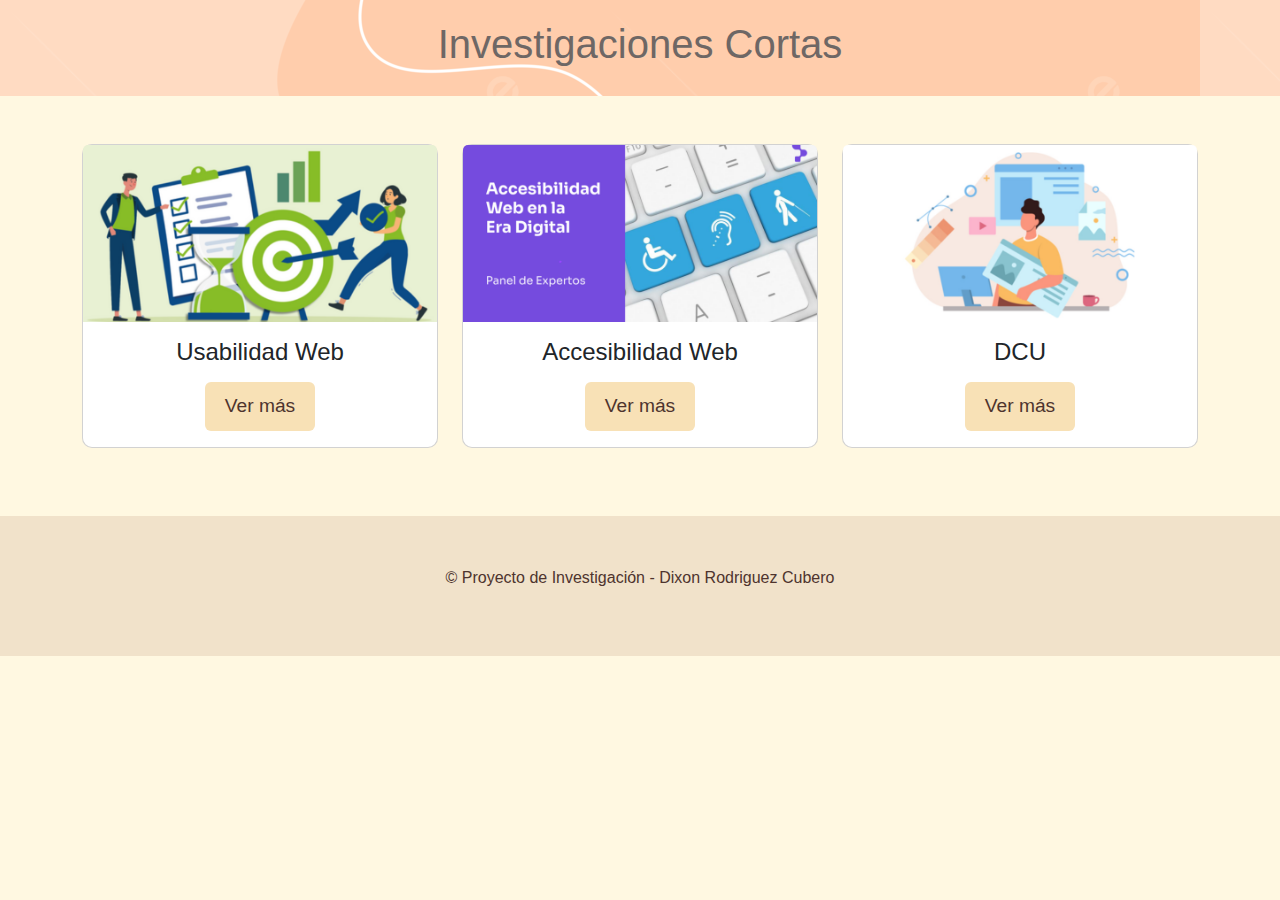
<file: index.html>
<!DOCTYPE html>
<html lang="es">
<head>
    <meta charset="UTF-8">
    <meta name="viewport" content="width=device-width, initial-scale=1.0">
    <title>Investigaciones - Inicio</title>
    <link rel="stylesheet" href="bootstrap/css/bootstrap.min.css">
    <link rel="stylesheet" href="https://cdn.jsdelivr.net/npm/bootstrap-icons@1.10.5/font/bootstrap-icons.css">
    <link rel="stylesheet" href="./css/estilos.css">
    
</head>
<body>
    <!-- Encabezado -->
    <header>
        <h1>Investigaciones Cortas</h1> 

    </header> 

    <section id="contenido" class="container my-5 text-center">
        <div class="row justify-content-center">
            <div class="col-md-4">
                <div class="card menu-card">
                    <img src="./imagenes/usabilidad.png" class="card-img-top" alt="...">
                    <div class="card-body">
                        <h5 class="card-title">Usabilidad Web</h5>
                        <a href="usabilidadWeb.html" class="btn btn-primary">Ver más</a>
                    </div>
                </div>
            </div>
            <div class="col-md-4">
                <div class="card menu-card">
                    <img src="./imagenes/accesbilidad.png" class="card-img-top" alt="...">
                    <div class="card-body">
                        <h5 class="card-title">Accesibilidad Web</h5>
                        <a href="accesibilidadWeb.html" class="btn btn-primary">Ver más</a>
                    </div>
                </div>
            </div>
            <div class="col-md-4">
                <div class="card menu-card">
                    <img src="./imagenes/dcu.png" class="card-img-top" alt="...">
                    <div class="card-body">
                        <h5 class="card-title">DCU</h5>
                        <a href="DCU.html" class="btn btn-primary">Ver más</a>
                    </div>
                </div>
            </div>
        </div>
    </section>


    <!-- Pie de página -->
    <footer>
        <p>&copy; Proyecto de Investigación - Dixon Rodriguez Cubero</p>
    </footer>

    <script src="bootstrap/js/bootstrap.min.js"></script>
</body>
</html>
</file>
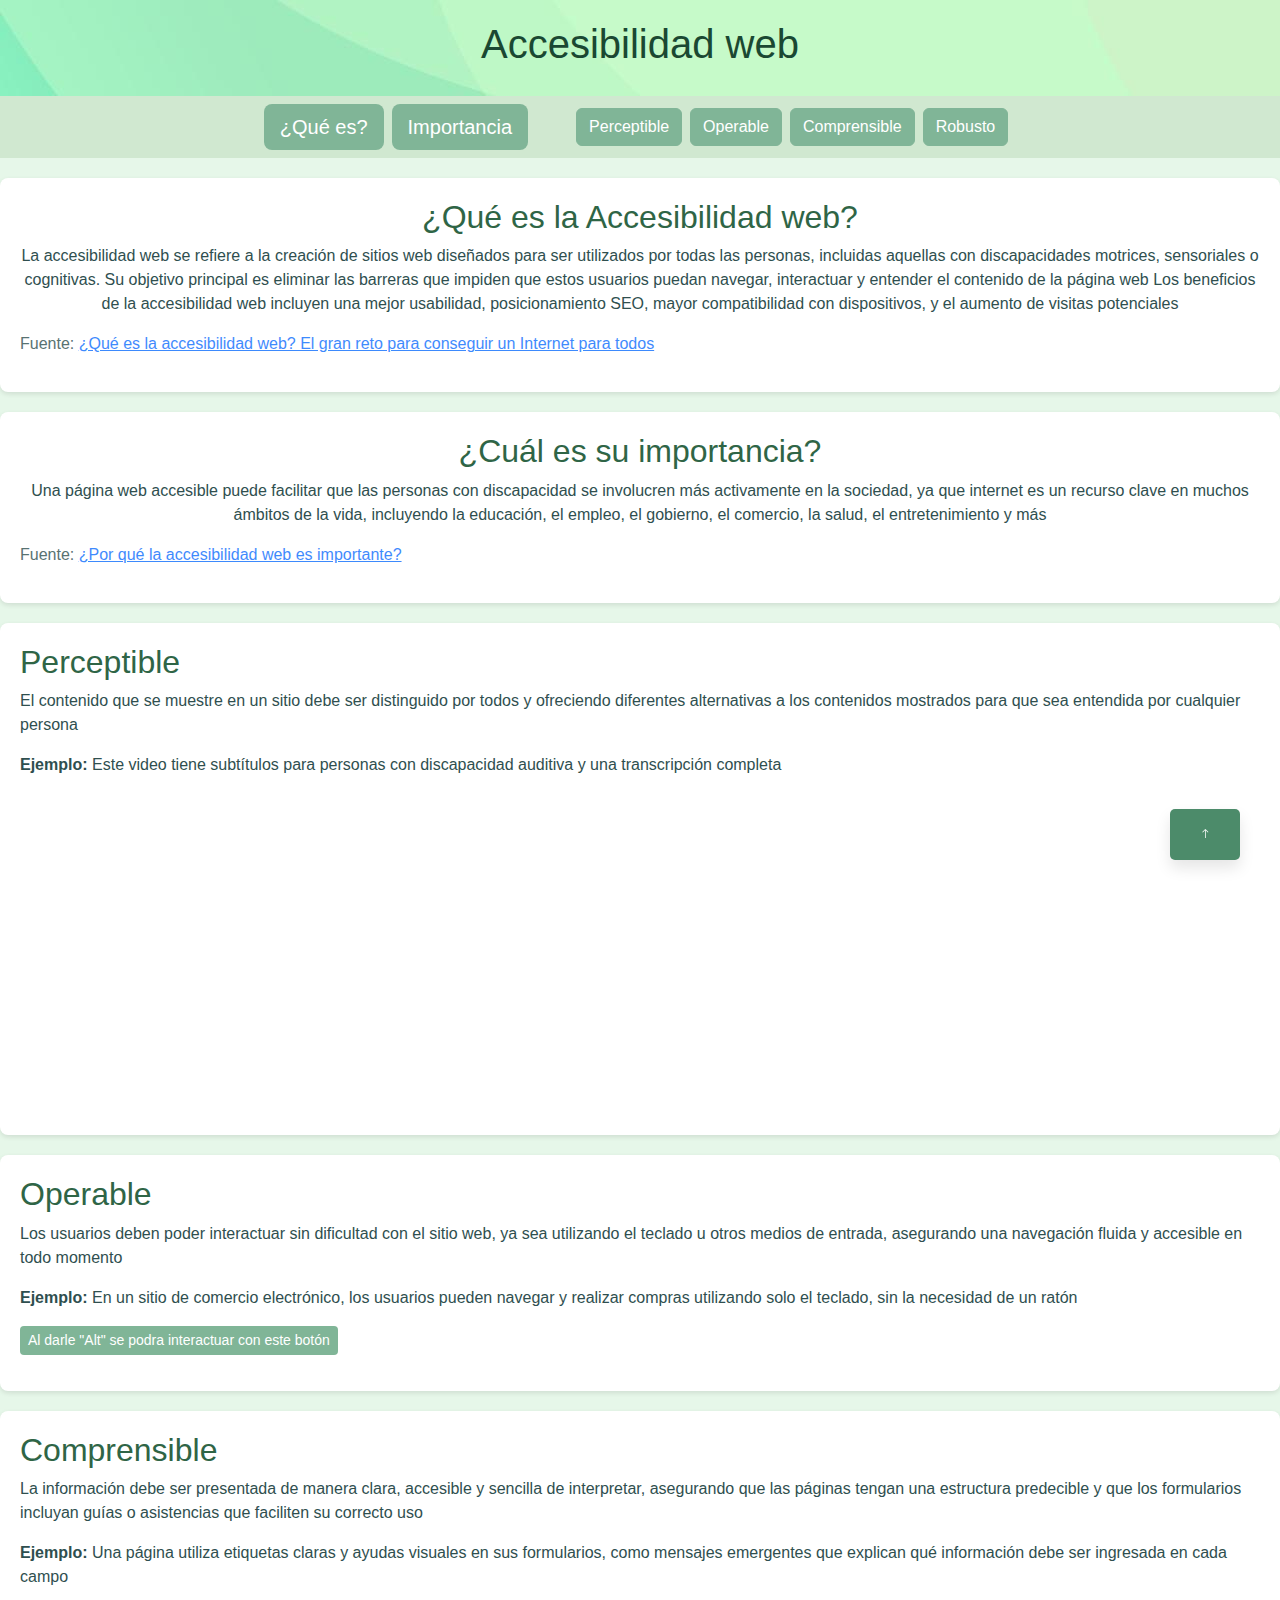
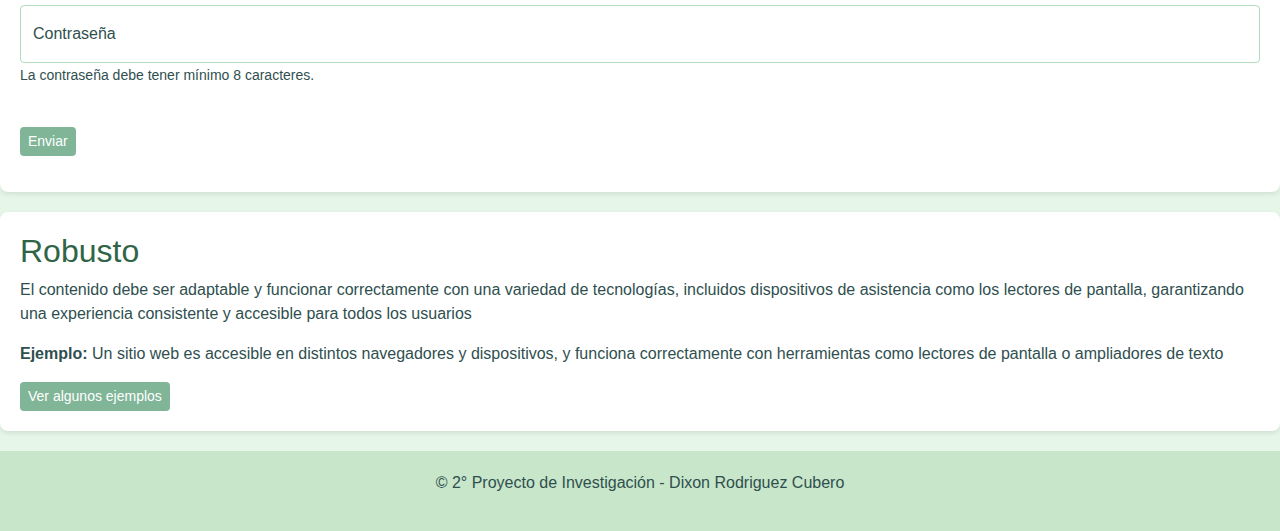
<file: accesibilidadWeb.html>
<!DOCTYPE html>
<html lang="es">
<head>
    <meta charset="UTF-8">
    <meta name="viewport" content="width=device-width, initial-scale=1.0">
    <title>Accesibilidad Web - Inicio</title>
    <link rel="stylesheet" href="bootstrap/css/bootstrap.min.css">
    <link rel="stylesheet" href="https://cdn.jsdelivr.net/npm/bootstrap-icons@1.10.5/font/bootstrap-icons.css">
    <link rel="stylesheet" href="./css/estilosAccesbilidad.css">
    
</head>
<body>
    <!-- Encabezado -->
    <header>
        <h1>Accesibilidad web</h1> 

    </header>

    <!-- Menú de navegación -->
    <nav class="navbar navbar-expand-lg">
        <form class="container-fluid justify-content-center">
            <a href="#que_es"><button class="btn btn-primary btn-lg me-2" type="button">¿Qué es?</button></a>            
            <a href="#importancia"><button class="btn btn-primary btn-lg me-5" type="button">Importancia</button></a>            
            <a href="#Perceptible"><button class="btn btn-outline-success me-2" type="button">Perceptible</button></a>            
            <a href="#Operable"><button class="btn btn-outline-success me-2" type="button">Operable</button></a>
            <a href="#Comprensible"><button class="btn btn-outline-success me-2" type="button">Comprensible</button></a>
            <a href="#Robusto"><button class="btn btn-outline-success me-2" type="button">Robusto</button></a>
        </form>
    </nav>   

    <!-- Secciones Informativa -->
    <section id="que_es">
        <h2>¿Qué es la Accesibilidad web?</h2>
        <p>La accesibilidad web se refiere a la creación de sitios web diseñados para ser utilizados por todas las personas, incluidas aquellas con discapacidades motrices, sensoriales o cognitivas. Su objetivo principal es eliminar las barreras que impiden que estos usuarios puedan navegar, interactuar y entender el contenido de la página web
            Los beneficios de la accesibilidad web incluyen una mejor usabilidad, posicionamiento SEO, mayor compatibilidad con dispositivos, y el aumento de visitas potenciales
            </p>
        <p class="fuente">Fuente: <a href="https://www.iberdrola.com/innovacion/que-es-accesibilidad-web" target="_blank">¿Qué es la accesibilidad web? El gran reto para conseguir un Internet para todos</a></p>
    </section>       
    
    <section id="importancia">
        <h2>¿Cuál es su importancia?</h2>
        <p>Una página web accesible puede facilitar que las personas con discapacidad se involucren más activamente en la sociedad, ya que internet es un recurso clave en muchos ámbitos de la vida, incluyendo la educación, el empleo, el gobierno, el comercio, la salud, el entretenimiento y más</p>
        <p class="fuente">Fuente: <a href="https://accesibilidadweb.dlsi.ua.es/?menu=por-que-accesibilidad-web-importante" target="_blank">¿Por qué la accesibilidad web es importante?</a></p>
    </section> 

    <!-- Secciones de contenido -->
    <section id="Perceptible">
        <h2>Perceptible</h2>
        <p>El contenido que se muestre en un sitio debe ser distinguido por todos y ofreciendo diferentes alternativas a los contenidos mostrados para que sea entendida por cualquier persona</p>
        <p><strong>Ejemplo: </strong>Este video tiene subtítulos para personas con discapacidad auditiva y una transcripción completa</p>
        
        <iframe width="560" height="315" src="https://www.youtube.com/embed/wOL0aHyaW2I?cc_load_policy=1" 
                title="YouTube video player" frameborder="0" 
                allow="accelerometer; autoplay; clipboard-write; encrypted-media; gyroscope; picture-in-picture" 
                allowfullscreen>
        </iframe>
    </section>    
    

    <section id="Operable">
        <h2>Operable</h2>
        <p>Los usuarios deben poder interactuar sin dificultad con el sitio web, ya sea utilizando el teclado u otros medios de entrada, asegurando una navegación fluida y accesible en todo momento</p>
        <p><strong>Ejemplo: </strong> En un sitio de comercio electrónico, los usuarios pueden navegar y realizar compras utilizando solo el teclado, sin la necesidad de un ratón</p>

        <button type="submit" tabindex="0" class="btn btn-primary btn-sm mb-3">Al darle "Alt" se podra interactuar con este botón</button>
    </section>

    <section id="Comprensible">
        <h2>Comprensible</h2>
        <p>La información debe ser presentada de manera clara, accesible y sencilla de interpretar, asegurando que las páginas tengan una estructura predecible y que los formularios incluyan guías o asistencias que faciliten su correcto uso</p>
        <p><strong>Ejemplo: </strong>Una página utiliza etiquetas claras y ayudas visuales en sus formularios, como mensajes emergentes que explican qué información debe ser ingresada en cada campo</p>
        
        <form id="miFormulario">
            <div class="form-floating mb-3">
                <input type="password" class="form-control" id="floatingPassword" placeholder="Password" required minlength="8" maxlength="30">
                <label for="floatingPassword">Contraseña</label>
                <small>La contraseña debe tener mínimo 8 caracteres.</small><br><br>
            </div>
            <div>
                <button type="submit" class="btn btn-primary btn-sm mb-3">Enviar</button>
            </div>
        </form>
        <div id="mensajeError" class="text-danger" style="display: none;">
            La contraseña debe tener mínimo 8 caracteres.
        </div>
    </section>
    

    
    <section id="Robusto">
        <h2>Robusto</h2>
        <p>El contenido debe ser adaptable y funcionar correctamente con una variedad de tecnologías, incluidos dispositivos de asistencia como los lectores de pantalla, garantizando una experiencia consistente y accesible para todos los usuarios</p>
        <p><strong>Ejemplo:</strong> Un sitio web es accesible en distintos navegadores y dispositivos, y funciona correctamente con herramientas como lectores de pantalla o ampliadores de texto</p>
        <button onclick="mostrar()" "button" class="btn btn-primary btn-sm">Ver algunos ejemplos</button>
        <div id="ejemploConsistencia" style="display: none;" class="mt-3">
            <div class="card-group">
                <div class="card">
                <img src="./imagenes/ejemplo1.webp" class="card-img-top" alt="...">
                <div class="card-body">
            </div>
                </div>
                <div class="card">
                <img src="./imagenes/ejemplo2.jpg" class="card-img-top" alt="...">
                <div class="card-body">
            </div>
                </div>
                <div class="card">
                <img src="./imagenes/ejemplo4.jpg" class="card-img-top" alt="...">
                <div class="card-body">
            </div>
                </div>
            </div>
        </div>
        <script>
            function mostrar() {
                document.getElementById('ejemploConsistencia').style.display = 'block';
            }
        </script>
    </section>

    <!-- Pie de página -->
    <footer>
        <a href="#" class="btn-flotante"><i class="bi bi-arrow-up"></i></a>
        <p>&copy; 2° Proyecto de Investigación - Dixon Rodriguez Cubero</p>
    </footer>

    <script src="bootstrap/js/bootstrap.min.js"></script>
</body>
</html>
</file>
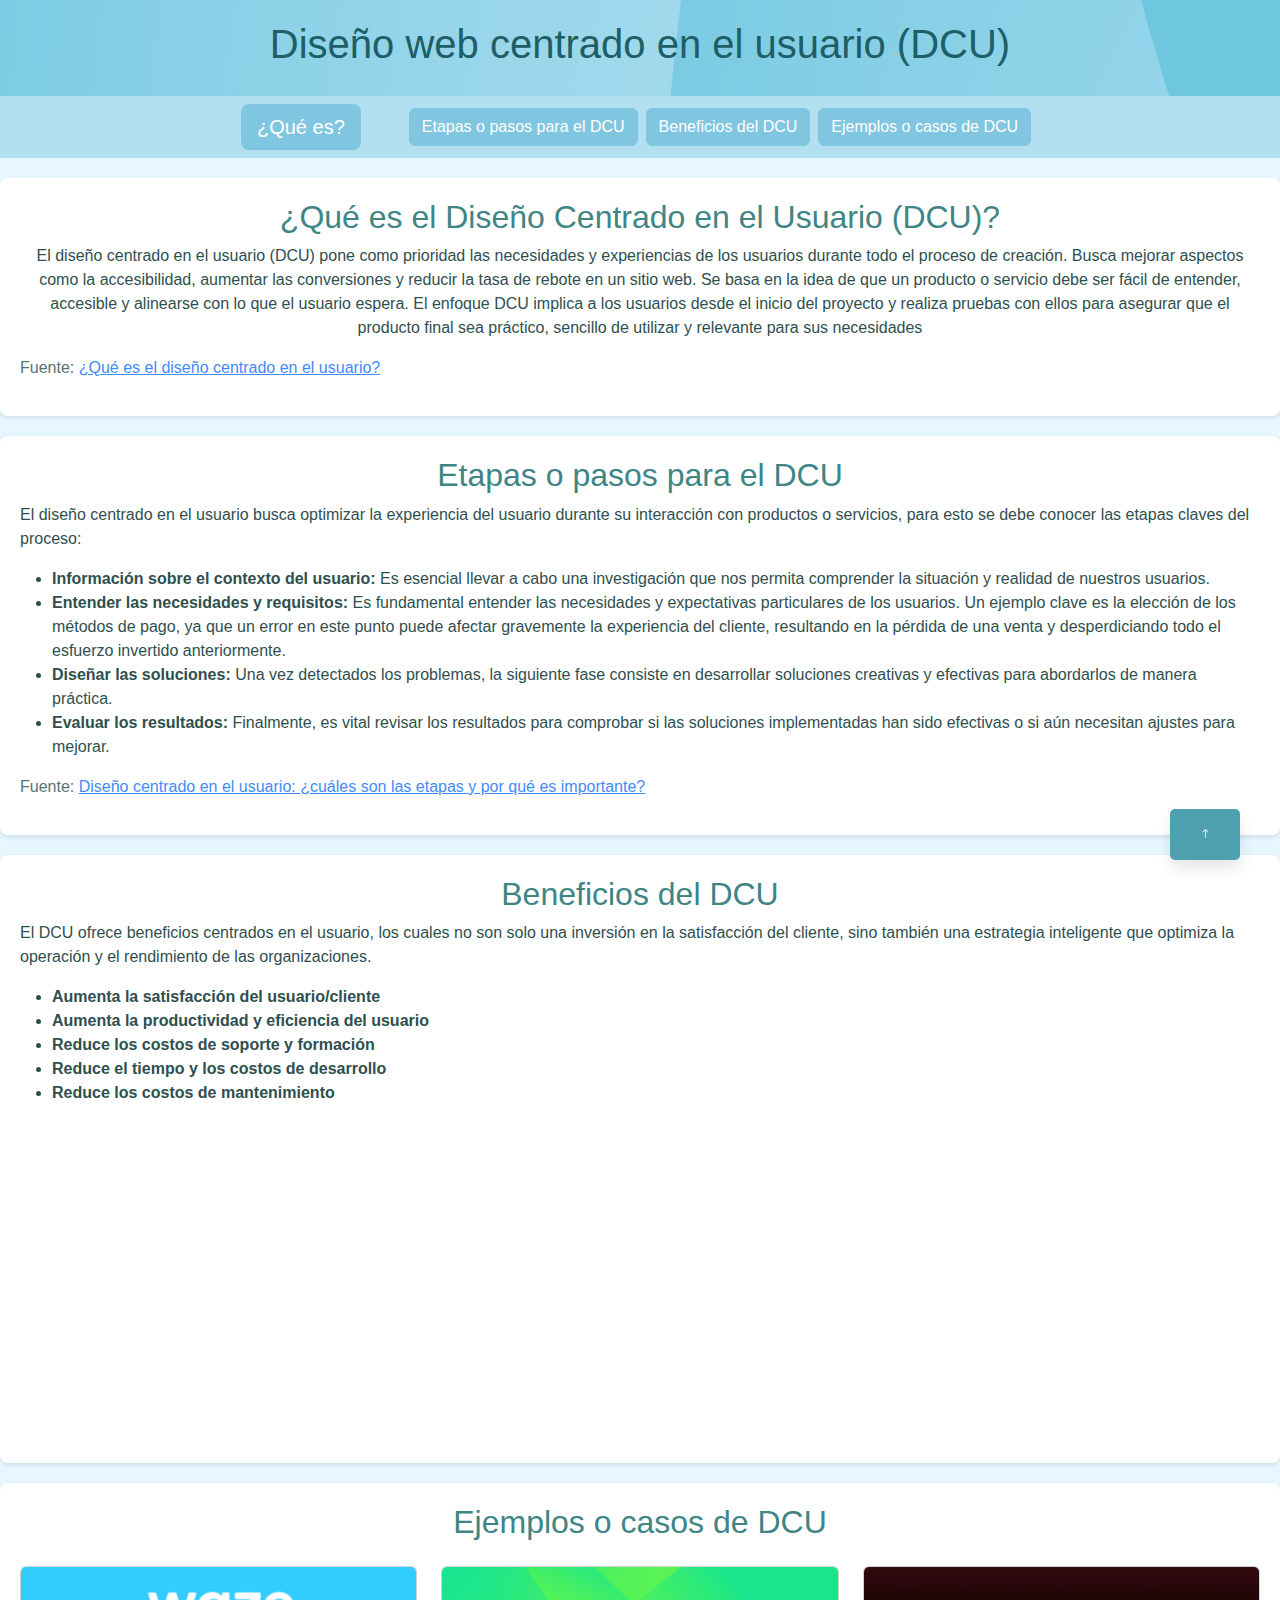
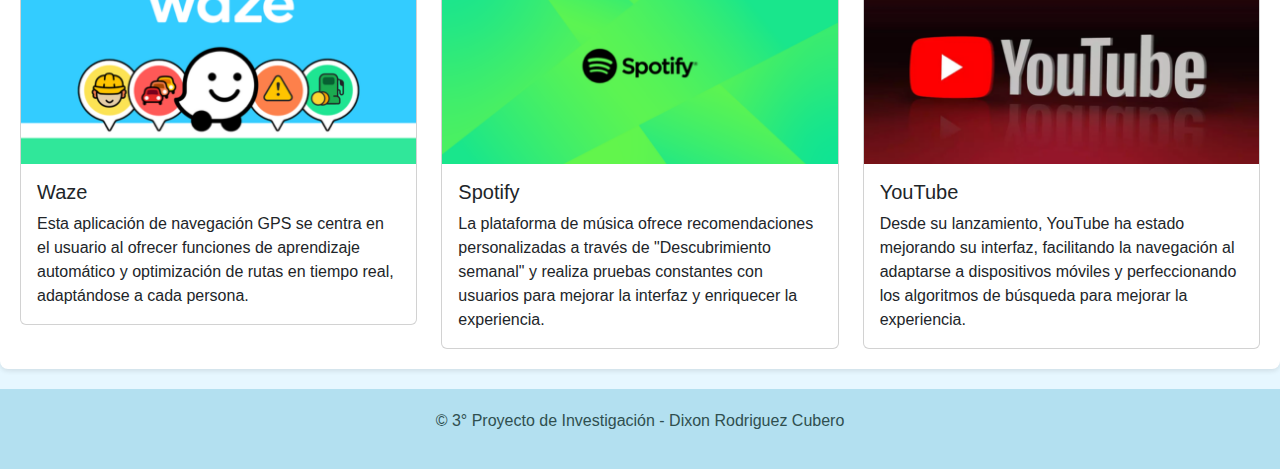
<file: DCU.html>
<!DOCTYPE html>
<html lang="es">
<head>
    <meta charset="UTF-8">
    <meta name="viewport" content="width=device-width, initial-scale=1.0">
    <title>DCU - Inicio</title>
    <link rel="stylesheet" href="bootstrap/css/bootstrap.min.css">
    <link rel="stylesheet" href="https://cdn.jsdelivr.net/npm/bootstrap-icons@1.10.5/font/bootstrap-icons.css">
    <link rel="stylesheet" href="./css/estilosDCU.css">
    
</head>
<body>
    <!-- Encabezado -->
    <header>
        <h1>Diseño web centrado en el usuario (DCU)</h1> 

    </header>

    <!-- Menú de navegación -->
    <nav class="navbar navbar-expand-lg">
        <form class="container-fluid justify-content-center">
            <a href="#que_es"><button class="btn btn-primary btn-lg me-5" type="button">¿Qué es?</button></a>            
            <a href="#etapas"><button class="btn btn-outline-success me-2" type="button">Etapas o pasos para el DCU</button></a>            
            <a href="#Beneficios"><button class="btn btn-outline-success me-2" type="button">Beneficios del DCU</button></a>            
            <a href="#Ejemplos"><button class="btn btn-outline-success me-2" type="button">Ejemplos o casos de DCU</button></a>
        </form>
    </nav>   

    <!-- Secciones Informativa -->
    <section id="que_es">
        <h2>¿Qué es el Diseño Centrado en el Usuario (DCU)?</h2>
        <p>El diseño centrado en el usuario (DCU) pone como prioridad las necesidades y experiencias de los usuarios durante todo el proceso de creación. Busca mejorar aspectos como la accesibilidad, aumentar las conversiones y reducir la tasa de rebote en un sitio web. Se basa en la idea de que un producto o servicio debe ser fácil de entender, accesible y alinearse con lo que el usuario espera. El enfoque DCU implica a los usuarios desde el inicio del proyecto y realiza pruebas con ellos para asegurar que el producto final sea práctico, sencillo de utilizar y relevante para sus necesidades</p>
        <p class="fuente">Fuente: <a href="https://www.iebschool.com/blog/diseno-centrado-en-el-usuario-analitica-usabilidad/" target="_blank">¿Qué es el diseño centrado en el usuario?</a></p>
    </section>       
    
    <section id="etapas">
        <h2>Etapas o pasos para el DCU</h2>
        <p>El diseño centrado en el usuario busca optimizar la experiencia del usuario durante su interacción con productos o servicios, para esto se debe conocer las etapas claves del proceso:</p>
        <div class="lista">  
        <ul>
            <li><strong>Información sobre el contexto del usuario:</strong> Es esencial llevar a cabo una investigación que nos permita comprender la situación y realidad de nuestros usuarios.</li>
            <li><strong>Entender las necesidades y requisitos:</strong> Es fundamental entender las necesidades y expectativas particulares de los usuarios. Un ejemplo clave es la elección de los métodos de pago, ya que un error en este punto puede afectar gravemente la experiencia del cliente, resultando en la pérdida de una venta y desperdiciando todo el esfuerzo invertido anteriormente.</li>
            <li><strong>Diseñar las soluciones:</strong> Una vez detectados los problemas, la siguiente fase consiste en desarrollar soluciones creativas y efectivas para abordarlos de manera práctica.</li>
            <li><strong>Evaluar los resultados:</strong> Finalmente, es vital revisar los resultados para comprobar si las soluciones implementadas han sido efectivas o si aún necesitan ajustes para mejorar.</li>
        </ul>
        <p class="fuente">Fuente: <a href="https://rockcontent.com/es/blog/diseno-centrado-en-el-usuario/" target="_blank">Diseño centrado en el usuario: ¿cuáles son las etapas y por qué es importante?</a></p>
    </div>
    </section> 

    <!-- Secciones de contenido -->
    <section id="Beneficios">
        <h2>Beneficios del DCU</h2>
        <p>El DCU ofrece beneficios centrados en el usuario, los cuales no son solo una inversión en la satisfacción del cliente, sino también una estrategia inteligente que optimiza la operación y el rendimiento de las organizaciones.</p>
        <div class="lista">  
            <ul>
                <li><strong>Aumenta la satisfacción del usuario/cliente</strong></li>
                <li><strong>Aumenta la productividad y eficiencia del usuario</strong></li>
                <li><strong>Reduce los costos de soporte y formación</strong> </li>
                <li><strong>Reduce el tiempo y los costos de desarrollo</strong> </li>
                <li><strong>Reduce los costos de mantenimiento</strong></li>
            </ul>
        <iframe width="560" height="315" src="https://www.youtube.com/embed/OIZ28YJHAZE?si=-JJXZPeJF5qCfqUF?cc_load_policy=1" 
                title="YouTube video player" frameborder="0" 
                allow="accelerometer; autoplay; clipboard-write; encrypted-media; gyroscope; picture-in-picture" 
                allowfullscreen>
        </iframe>
    </section>    

    <section id="Ejemplos">
        <h2 class="text-center mb-4">Ejemplos o casos de DCU</h2>
        <div class="row">
            <div class="col-md-4">
                <div class="card">
                    <img src="./imagenes/waze.png" class="card-img-top" alt="...">
                    <div class="card-body">
                        <h5 class="card-title">Waze</h5>
                        <p class="card-text">Esta aplicación de navegación GPS se centra en el usuario al ofrecer funciones de aprendizaje automático y optimización de rutas en tiempo real, adaptándose a cada persona.</p>
                    </div>
                </div>
            </div>
            <div class="col-md-4">
                <div class="card">
                    <img src="./imagenes/spotify.png" class="card-img-top" alt="...">
                    <div class="card-body">
                        <h5 class="card-title">Spotify</h5>
                        <p class="card-text">La plataforma de música ofrece recomendaciones personalizadas a través de "Descubrimiento semanal" y realiza pruebas constantes con usuarios para mejorar la interfaz y enriquecer la experiencia.</p>
                    </div>
                </div>
            </div>
            <div class="col-md-4">
                <div class="card">
                    <img src="./imagenes/youtube.png" class="card-img-top" alt="...">
                    <div class="card-body">
                        <h5 class="card-title">YouTube</h5>
                        <p class="card-text">Desde su lanzamiento, YouTube ha estado mejorando su interfaz, facilitando la navegación al adaptarse a dispositivos móviles y perfeccionando los algoritmos de búsqueda para mejorar la experiencia.</p>
                    </div>
                </div>
            </div>
        </div>
    </section>


    <!-- Pie de página -->
    <footer>
        <a href="#" class="btn-flotante"><i class="bi bi-arrow-up"></i></a>
        <p>&copy; 3° Proyecto de Investigación - Dixon Rodriguez Cubero</p>
    </footer>

    <script src="bootstrap/js/bootstrap.min.js"></script>
</body>
</html>
</file>
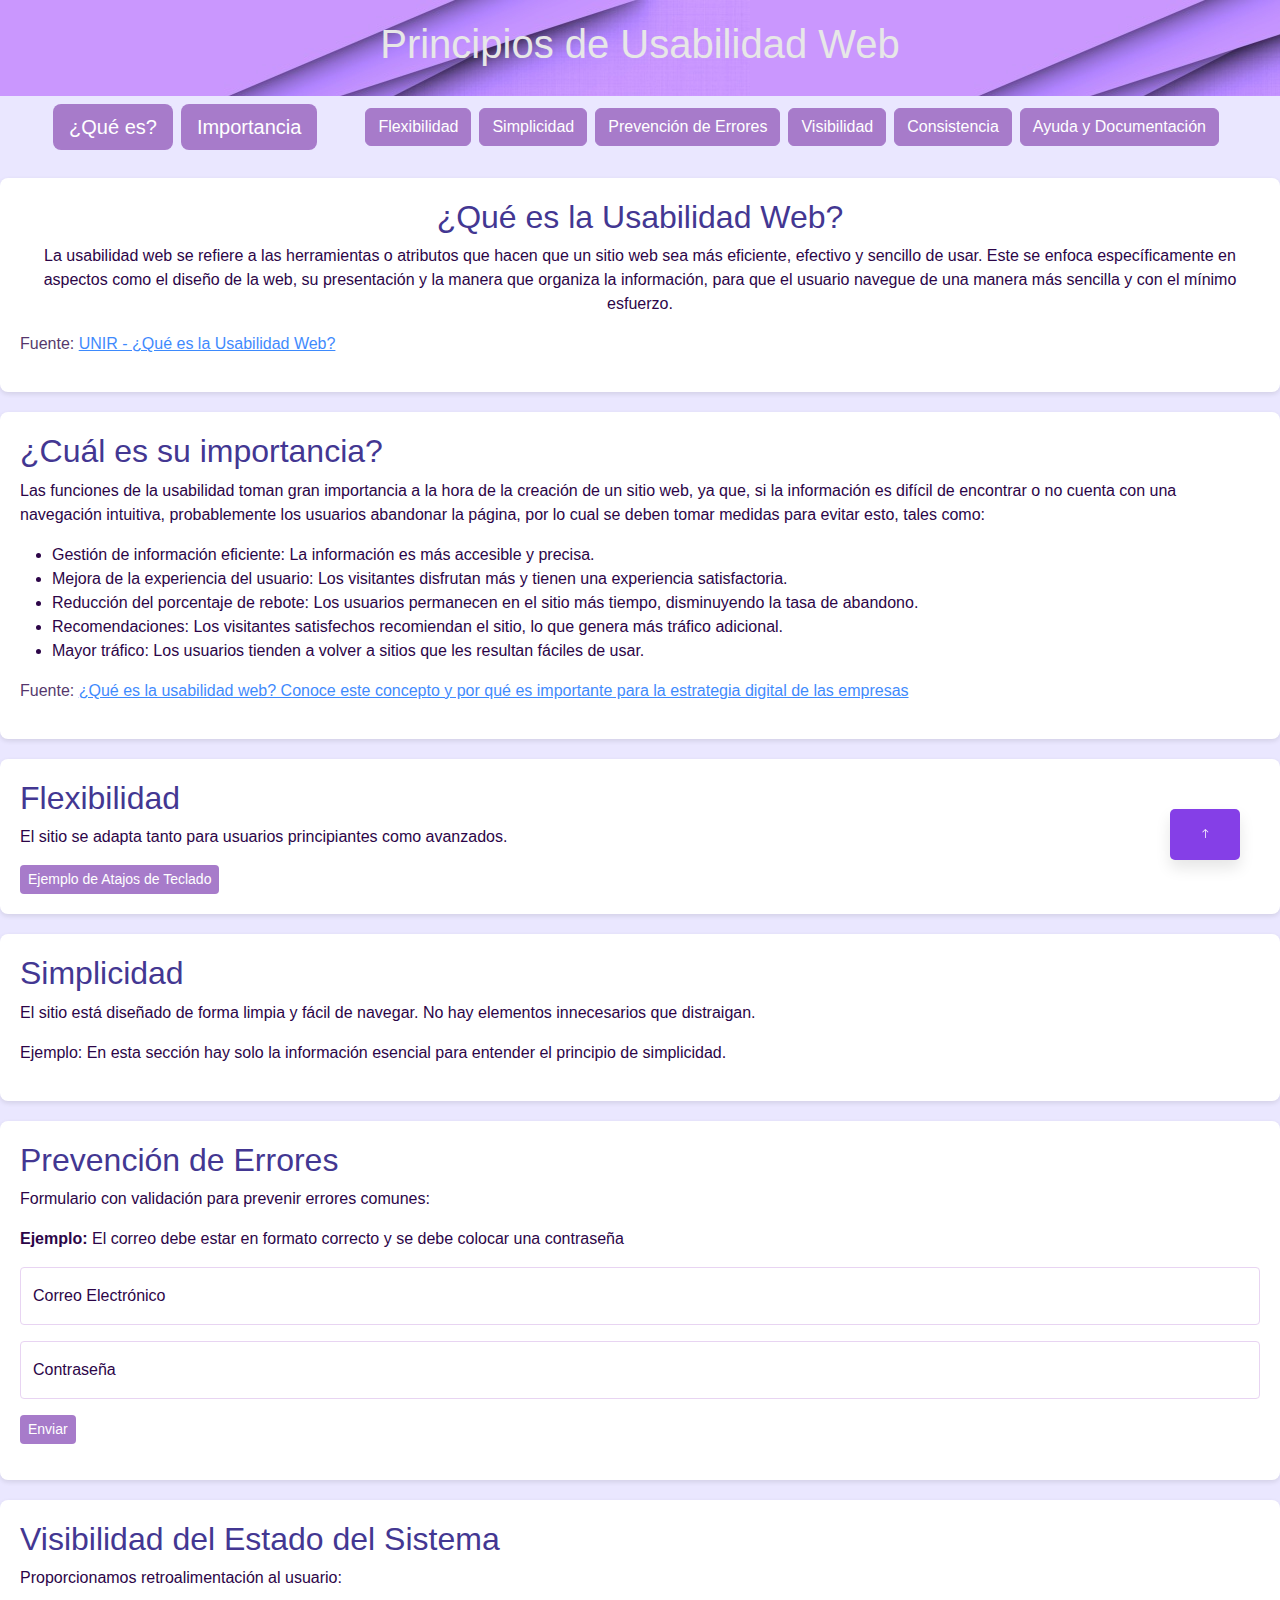
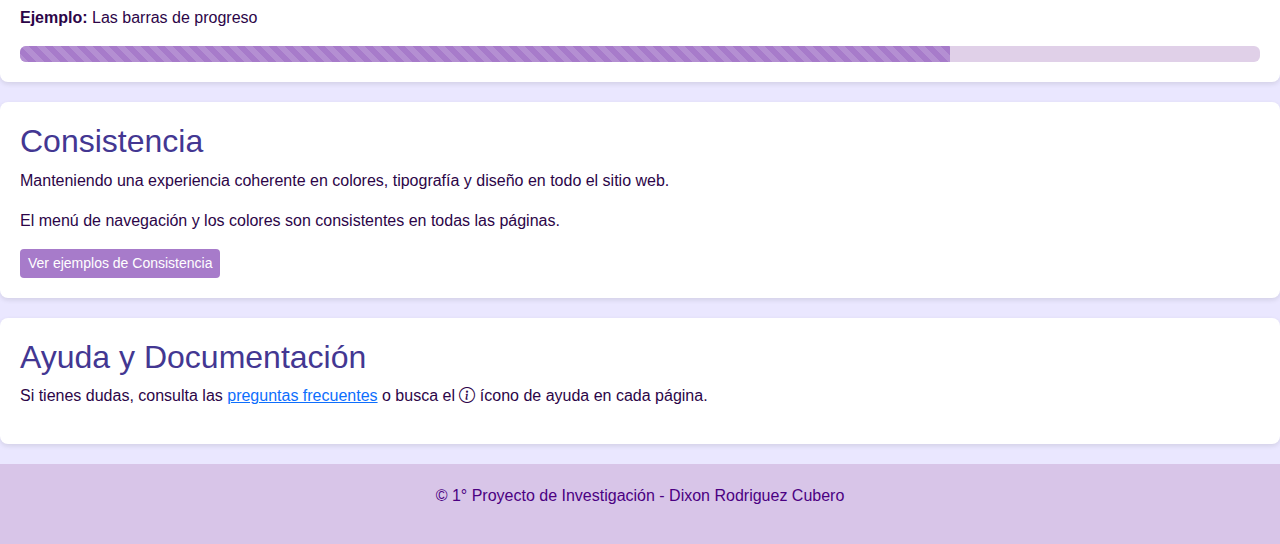
<file: usabilidadWeb.html>
<!DOCTYPE html>
<html lang="es">
<head>
    <meta charset="UTF-8">
    <meta name="viewport" content="width=device-width, initial-scale=1.0">
    <title>Usabilidad Web - Inicio</title>
    <link rel="stylesheet" href="bootstrap/css/bootstrap.min.css">
    <link rel="stylesheet" href="https://cdn.jsdelivr.net/npm/bootstrap-icons@1.10.5/font/bootstrap-icons.css">
    <link rel="stylesheet" href="./css/estilosUsabilidad.css">
    
</head>
<body>
    <!-- Encabezado -->
    <header>
        <h1>Principios de Usabilidad Web</h1> 
    </header>

    <!-- Menú de navegación -->
    <nav class="navbar navbar-expand-lg">
        <form class="container-fluid justify-content-center">
            <a href="#que_es"><button class="btn btn-primary btn-lg me-2" type="button">¿Qué es?</button></a>            
            <a href="#importancia"><button class="btn btn-primary btn-lg me-5" type="button">Importancia</button></a>            
            <a href="#flexibilidad"><button class="btn btn-outline-success me-2" type="button">Flexibilidad</button></a>            
            <a href="#simplicidad"><button class="btn btn-outline-success me-2" type="button">Simplicidad</button></a>
            <a href="#prevencion-errores"><button class="btn btn-outline-success me-2" type="button">Prevención de Errores</button></a>
            <a href="#visibilidad"><button class="btn btn-outline-success me-2" type="button">Visibilidad</button></a>
            <a href="#consistencia"><button class="btn btn-outline-success me-2" type="button">Consistencia</button></a>
            <a href="#ayuda"><button class="btn btn-outline-success me-2" type="button">Ayuda y Documentación</button></a>
        </form>
    </nav>   

    <!-- Secciones Informativa -->
    <section id="que_es">
        <h2>¿Qué es la Usabilidad Web?</h2>
        <p>La usabilidad web se refiere a las herramientas o atributos que hacen que un sitio web sea más eficiente, efectivo y sencillo de usar. Este se enfoca específicamente en aspectos como el diseño de la web, su presentación y la manera que organiza la información, para que el usuario navegue de una manera más sencilla y con el mínimo esfuerzo.</p>
        <p class="fuente">Fuente: <a href="https://www.unir.net/marketing-comunicacion/revista/que-es-usabilidad-web/" target="_blank">UNIR - ¿Qué es la Usabilidad Web?</a></p>
    </section>       
    
    <section id="importancia">
        <h2>¿Cuál es su importancia?</h2>
        <p>Las funciones de la usabilidad toman gran importancia a la hora de la creación de un sitio web, ya que, si la información es difícil de encontrar o no cuenta con una navegación intuitiva, probablemente los usuarios abandonar la página, por lo cual se deben tomar medidas para evitar esto, tales como:</p>
        <ul>
            <li>Gestión de información eficiente: La información es más accesible y precisa.</li>
            <li>Mejora de la experiencia del usuario: Los visitantes disfrutan más y tienen una experiencia satisfactoria.</li>
            <li>Reducción del porcentaje de rebote: Los usuarios permanecen en el sitio más tiempo, disminuyendo la tasa de abandono.</li>
            <li>Recomendaciones: Los visitantes satisfechos recomiendan el sitio, lo que genera más tráfico adicional.</li>
            <li>Mayor tráfico: Los usuarios tienden a volver a sitios que les resultan fáciles de usar.</li>
        </ul>
        <p class="fuente">Fuente: <a href="https://rockcontent.com/es/blog/usabilidad/" target="_blank">¿Qué es la usabilidad web? Conoce este concepto y por qué es importante para la estrategia digital de las empresas</a></p>
    </section> 

    <!-- Secciones de contenido -->
    <section id="flexibilidad">
        <h2>Flexibilidad</h2>
        <p>El sitio se adapta tanto para usuarios principiantes como avanzados.</p>
        <button onclick="mostrarTeclas()" "button" class="btn btn-primary btn-sm">Ejemplo de Atajos de Teclado</button>
        <div id="atajos" style="display: none;" class="mt-3">
            <div class="card">
                <div class="card-body">
                Ctrl + S para guardar, Ctrl + Z para deshacer
                </div>
            </div>
        </div>
        <script>
            function mostrarTeclas() {
                document.getElementById('atajos').style.display = 'block';
            }
        </script>
    </section>

    <section id="simplicidad">
        <h2>Simplicidad</h2>
        <p>El sitio está diseñado de forma limpia y fácil de navegar. No hay elementos innecesarios que distraigan.</p>
        <p>Ejemplo: En esta sección hay solo la información esencial para entender el principio de simplicidad.</p>
    </section>

    <section id="prevencion-errores">
        <h2>Prevención de Errores</h2>
        <p>Formulario con validación para prevenir errores comunes:</p>
        <p><strong>Ejemplo: </strong>El correo debe estar en formato correcto y se debe colocar una contraseña</p>
        <form id="miFormulario">
            <div class="form-floating mb-3">
                <input type="email" class="form-control" id="floatingInput" placeholder="name@example.com" required>
                <label for="floatingInput">Correo Electrónico</label>
                <div class="invalid-feedback">Por favor, ingrese un correo electrónico válido.</div> 
            </div>
            <div class="form-floating mb-3">
                <input type="password" class="form-control" id="floatingPassword" placeholder="Password" required>
                <label for="floatingPassword">Contraseña</label>
            </div>
            <div>
                <button type="submit" class="btn btn-primary btn-sm mb-3">Enviar</button>
            </div>
        </form>
        <div id="mensajeError" class="text-danger" style="display: none;">Por favor, ingrese un correo electrónico válido.</div>
    </section>

    
    <section id="visibilidad">
        <h2>Visibilidad del Estado del Sistema</h2>
        <p>Proporcionamos retroalimentación al usuario:</p>
        <p><strong>Ejemplo:</strong> Las barras de progreso</p>
        <div class="progress" role="progressbar" aria-label="Animated striped example" aria-valuenow="75" aria-valuemin="0" aria-valuemax="100">
            <div class="progress-bar progress-bar-striped progress-bar-animated" style="width: 75%"></div>
        </div>
    </section>

    <section id="consistencia">
        <h2>Consistencia</h2>
        <p>Manteniendo una experiencia coherente en colores, tipografía y diseño en todo el sitio web.</p>
        <p>El menú de navegación y los colores son consistentes en todas las páginas.</p>
        <button onclick="mostrar()" "button" class="btn btn-primary btn-sm">Ver ejemplos de Consistencia</button>
        <div id="ejemploConsistencia" style="display: none;" class="mt-3">
            <div class="card-group">
                <div class="card">
                <img src="./imagenes/mcdonals.png" class="card-img-top" alt="...">
                <div class="card-body">
            </div>
                </div>
                <div class="card">
                <img src="./imagenes/amazon.png" class="card-img-top" alt="...">
                <div class="card-body">
            </div>
                </div>
                <div class="card">
                <img src="./imagenes/nike.png" class="card-img-top" alt="...">
                <div class="card-body">
            </div>
                </div>
            </div>
        </div>
        <script>
            function mostrar() {
                document.getElementById('ejemploConsistencia').style.display = 'block';
            }
        </script>
    </section>

    <section id="ayuda">
        <h2>Ayuda y Documentación</h2>
        <p>
            Si tienes dudas, consulta las <a href="#faq">preguntas frecuentes</a> 
            o busca el <i class="bi bi-info-circle"></i> ícono de ayuda en cada página.
        </p>
        <a href="#" class="btn-flotante"><i class="bi bi-arrow-up"></i></a>
        
    </section>

    <!-- Pie de página -->
    <footer>
        <p>&copy; 1° Proyecto de Investigación - Dixon Rodriguez Cubero</p>
    </footer>

    <script src="bootstrap/js/bootstrap.min.js"></script>
</body>
</html>
</file>
<file: css/estilos.css>
/* Estilos generales */
body {
    background-color: #FFF8E1; /* Crema pastel muy claro */
    color: #5D4037; /* Color marrón suave para el texto */
    font-family: 'Arial', sans-serif;
    margin: 0;
    padding: 0;
}

/* Encabezado */
header {
    background-image: url("../imagenes/bannerPrincipal.png");
    width: 100%;
    color: #6e6765; /* Color marrón oscuro para el texto */
    text-align: center;
    padding: 20px;
}

/* Títulos de sección */
h2 {
    color: #7B4B3A; /* Marrón suave */
}

.menu-card {
    transition: transform 0.2s; 
    border-radius: 10px; 
    margin-bottom: 20px;
}

.menu-card:hover {
    transform: scale(1.05);
}

.card-title {
    font-size: 1.5rem; 
    margin-bottom: 15px;
}

.btn-primary {
    font-size: 1.2rem; /* Tamaño de fuente del botón más grande */
    padding: 10px 20px; /* Aumentar el padding del botón */
}

@media (max-width: 768px) {
    .menu-card {
        margin-bottom: 15px; /* Espacio menor en móviles */
    }
}

/* Botones */
.btn-primary {
    background-color: #F8E1B6; /* Crema pastel suave */
    border: none;
    color: #4E342E; /* Color marrón oscuro para el texto de los botones */
}

.btn-primary:hover {
    background-color: #EDDAB3; /* Crema pastel un poco más oscuro */
}

/* Estilos para el pie de página */
footer {
    text-align: center;
    padding: 50px;
    background-color: #f1e2ca; /* Crema pastel muy claro */
    color: #4E342E; /* Color marrón oscuro para el texto */
}
</file>
<file: css/estilosAccesbilidad.css>
/* Estilos generales */
body {
    background-color: #E6F7E9; /* Verde claro pastel */
    color: #2F4F4F; /* Color oscuro para el texto */
    font-family: 'Arial', sans-serif;
    margin: 0;
    padding: 0;
}

/* Encabezado */
header {
    background-image: url("../imagenes/headerV.jpg");
    width: 100%;
    color: rgb(26, 72, 50);
    text-align: center;
    padding: 20px;
}

/* Menú de navegación */
.navbar {
    background-color: #D0E8D0; 
}

.navbar .btn {
    background-color: #80B597;
    color: white;
    transition: background-color 0.3s;
    border-color: #80B597;
}

.navbar .btn:hover {
    background-color: #4C8B6A; /* Verde más oscuro al pasar el cursor */
}

/* Secciones */
section {
    padding: 20px;
    margin: 20px auto;
    background-color: white; 
    border-radius: 8px;
    box-shadow: 0 2px 5px rgba(0, 0, 0, 0.1);
}

/* Títulos de sección */
h2 {
    color: #2F6546; 
}

#que_es {
    text-align: center;
}

#importancia {
    text-align: center;
}

/* Botones */
.btn-primary {
    background-color: #80B597; 
    border: none;
}

.btn-primary:hover {
    background-color: #4C8B6A; 
}

/* Estilos para formularios */
.form-control {
    border: 1px solid #B2DBBD; 
    border-radius: 4px;
}

.form-control:focus {
    border-color: #80B597; 
}

/* Mensajes de error */
.text-danger {
    color: #D9534F; /* Mantiene el color rojo para los errores */
}

/* Estilos para el pie de página */
footer {
    text-align: center;
    padding: 20px;
    background-color: #C8E6C9; 
    color: #2F4F4F; 
}

/* Citas */
.fuente {
    text-align: left; 
    opacity: 0.8;
}

/* Botón flotante */
.btn-flotante {
    font-size: 10px; /* Cambiar el tamaño de la tipografía */
    color: #ffffff; /* Color del texto */
    border-radius: 5px; /* Borde del botón */
    background-color: #4C8B6A; /* Verde más oscuro */
    padding: 18px 30px; /* Relleno del botón */
    position: fixed;
    bottom: 40px;
    right: 40px;
    transition: all 300ms ease 0ms;
    box-shadow: 0px 8px 15px rgba(0, 0, 0, 0.1);
    z-index: 99;
}

.btn-flotante:hover {
    background-color: #356B4F; /* Color de fondo al pasar el cursor */
    box-shadow: 0px 15px 20px rgba(0, 0, 0, 0.3);
    transform: translateY(-7px);
}
</file>
<file: css/estilosDCU.css>
/* Estilos generales */
body {
    background-color: #E6F7FF; /* Celeste claro pastel */
    color: #2F4F4F; /* Color oscuro para el texto */
    font-family: 'Arial', sans-serif;
    margin: 0;
    padding: 0;
}

/* Encabezado */
header {
    background-image: url("../imagenes/headerCe.jpg");
    width: 100%;
    color: rgb(30, 94, 102);
    text-align: center;
    padding: 20px;
}

/* Menú de navegación */
.navbar {
    background-color: #B3E0F0; /* Celeste pastel */
}

.navbar .btn {
    background-color: #80C6E0; /* Celeste medio */
    color: white;
    transition: background-color 0.3s;
    border-color: #80C6E0; /* Celeste medio */
}

.navbar .btn:hover {
    background-color: #4DA0B0; /* Celeste más oscuro al pasar el cursor */
}

/* Secciones */
section {
    padding: 20px;
    margin: 20px auto;
    background-color: white; 
    border-radius: 8px;
    box-shadow: 0 2px 5px rgba(0, 0, 0, 0.1);
}

/* Títulos de sección */
h2 {
    color: #408585; 
}

#que_es {
    text-align: center;
}

#etapas h2 {
    text-align: center; 
}


#Beneficios h2{
    text-align: center;
}

/* Botones */
.btn-primary {
    background-color: #80C6E0; /* Celeste medio */
    border: none;
}

.btn-primary:hover {
    background-color: #4DA0B0; /* Celeste más oscuro */
}

/* Estilos para formularios */
.form-control {
    border: 1px solid #A0D8E0; /* Celeste claro */
    border-radius: 4px;
}

.form-control:focus {
    border-color: #80C6E0; /* Celeste medio */
}

/* Mensajes de error */
.text-danger {
    color: #D9534F; /* Mantiene el color rojo para los errores */
}

/* Estilos para el pie de página */
footer {
    text-align: center;
    padding: 20px;
    background-color: #B3E0F0; /* Celeste pastel */
    color: #2F4F4F; 
}

/* Citas */
.fuente {
    text-align: left; 
    opacity: 0.8;
}

/* Botón flotante */
.btn-flotante {
    font-size: 10px; /* Cambiar el tamaño de la tipografía */
    color: #ffffff; /* Color del texto */
    border-radius: 5px; /* Borde del botón */
    background-color: #4DA0B0; /* Celeste más oscuro */
    padding: 18px 30px; /* Relleno del botón */
    position: fixed;
    bottom: 40px;
    right: 40px;
    transition: all 300ms ease 0ms;
    box-shadow: 0px 8px 15px rgba(0, 0, 0, 0.1);
    z-index: 99;
}

.btn-flotante:hover {
    background-color: #356B4F; /* Color de fondo al pasar el cursor */
    box-shadow: 0px 15px 20px rgba(0, 0, 0, 0.3);
    transform: translateY(-7px);
}
</file>
<file: css/estilosUsabilidad.css>
/* Estilos generales */
body {
    background-color: #EAE7FF; 
    color: #2c0548; 
    font-family: 'Arial', sans-serif;
    margin: 0;
    padding: 0;
}

/* Encabezado */
header {
    background-image: url("../imagenes/header2.jpg");
    width: 100%;
    color: rgb(231, 231, 231);
    text-align: center;
    padding: 20px;
}

/* Menú de navegación */
.navbar {
    background-color: EAE7FF; 
}

.navbar .btn {
    background-color: #A77BCA; 
    color: white;
    transition: background-color 0.3s;
    border-color: #A77BCA;
}

.navbar .btn:hover {
    background-color: #4d2669; 
}

/* Secciones */
section {
    padding: 20px;
    margin: 20px auto;
    background-color: white; 
    border-radius: 8px;
    box-shadow: 0 2px 5px rgba(0, 0, 0, 0.1);
}

/* Títulos de sección */
h2 {
    color: #433792; 
}

#que_es {
    text-align: center;
}

/* Botones */
.btn-primary {
    background-color: #A77BCA; 
    border: none;
}

.btn-primary:hover {
    background-color: #9A6EBA; 
}

/* Estilos para formularios */
.form-control {
    border: 1px solid #E8D4F2; 
    border-radius: 4px;
}

.form-control:focus {
    border-color: #A77BCA; 
}

/* Mensajes de error */
.text-danger {
    color: #D9534F; 
}

/* Estilos para el pie de página */
footer {
    text-align: center;
    padding: 20px;
    background-color: #D8C5E8;
    color: #4B0082;
}

/* Progreso */
.progress {
    background-color: #E0D0E8; 
}

.progress-bar {
    background-color: #A77BCA;
}

/* Citas */
.fuente {
    text-align: left; 
    opacity: 0.8;
}


.btn-flotante {
	font-size: 10px; /* Cambiar el tamaño de la tipografia */
	color: #ffffff; /* Color del texto */
	border-radius: 5px; /* Borde del boton */
	background-color: #853fe7; /* Color de fondo */
	padding: 18px 30px; /* Relleno del boton */
	position: fixed;
	bottom: 40px;
	right: 40px;
	transition: all 300ms ease 0ms;
	box-shadow: 0px 8px 15px rgba(0, 0, 0, 0.1);
	z-index: 99;
}
.btn-flotante:hover {
	background-color: #4c1450; /* Color de fondo al pasar el cursor */
	box-shadow: 0px 15px 20px rgba(0, 0, 0, 0.3);
	transform: translateY(-7px);
}
</file>
